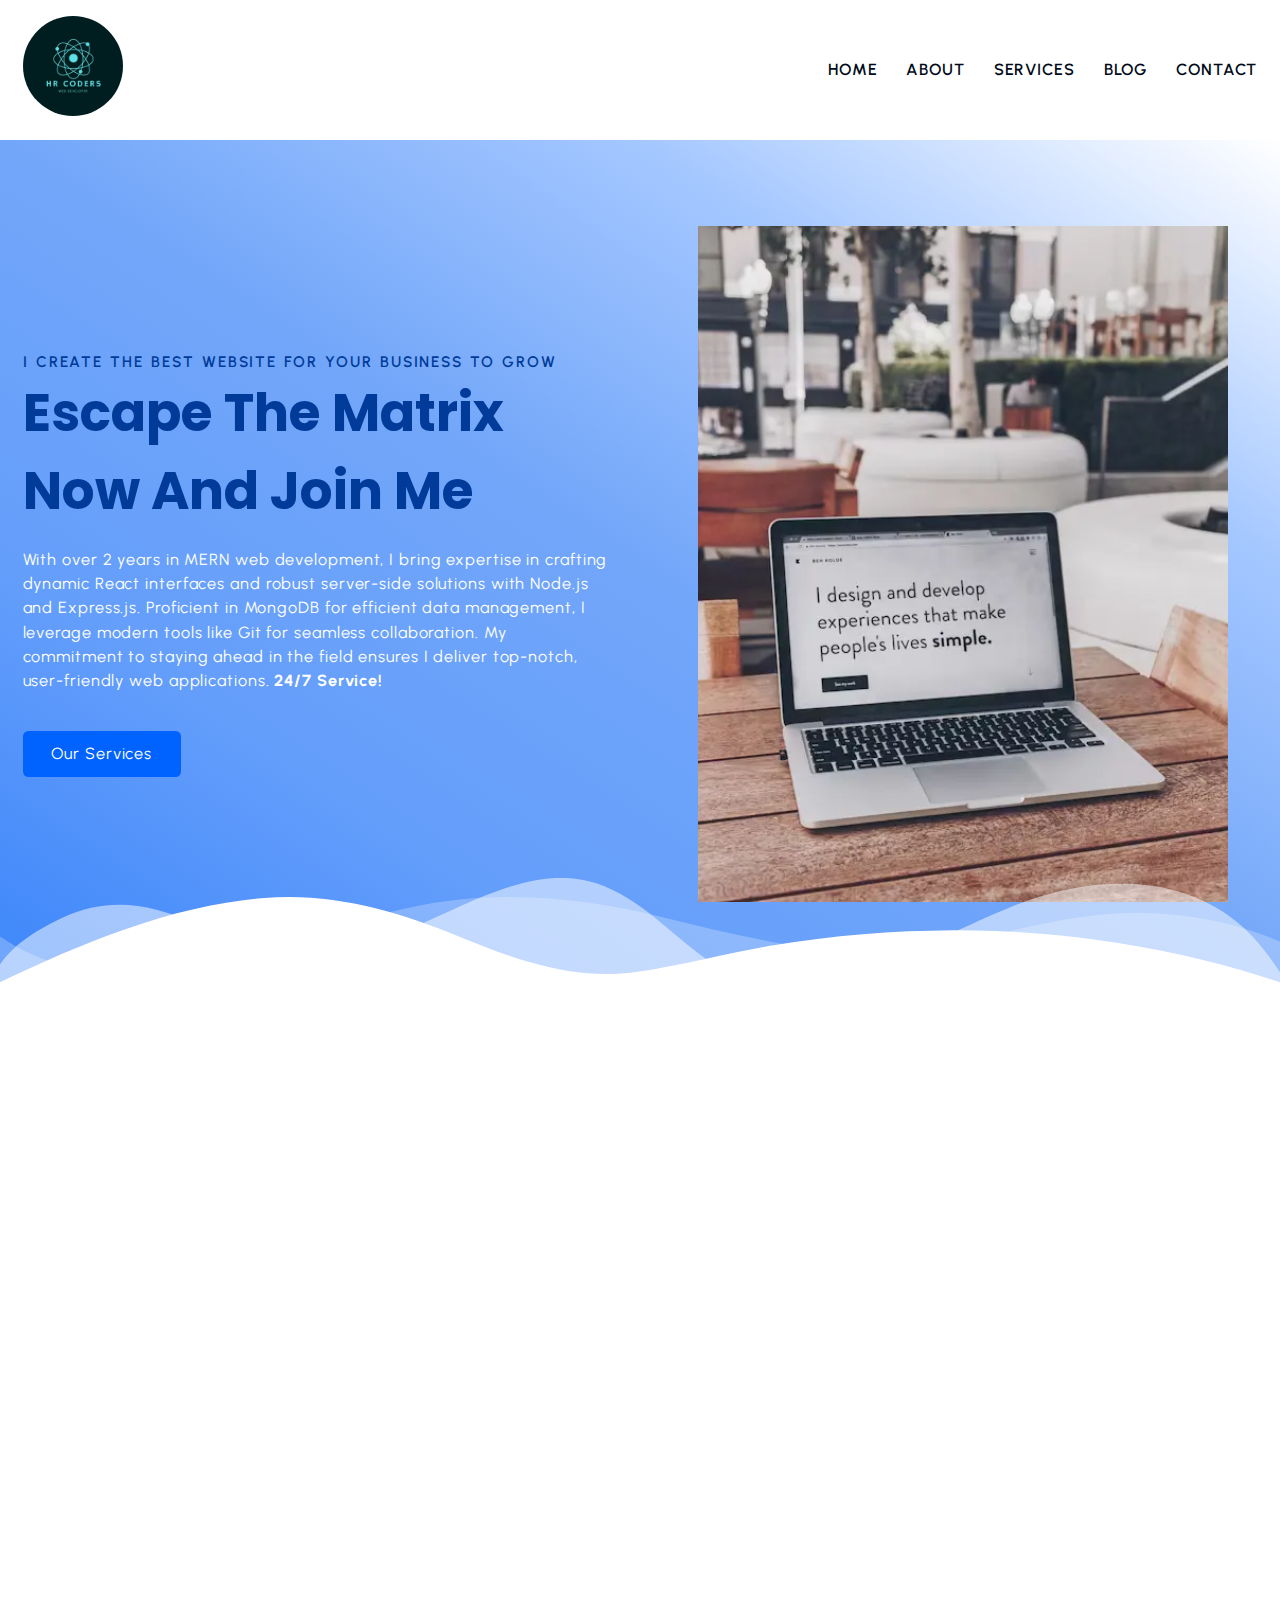
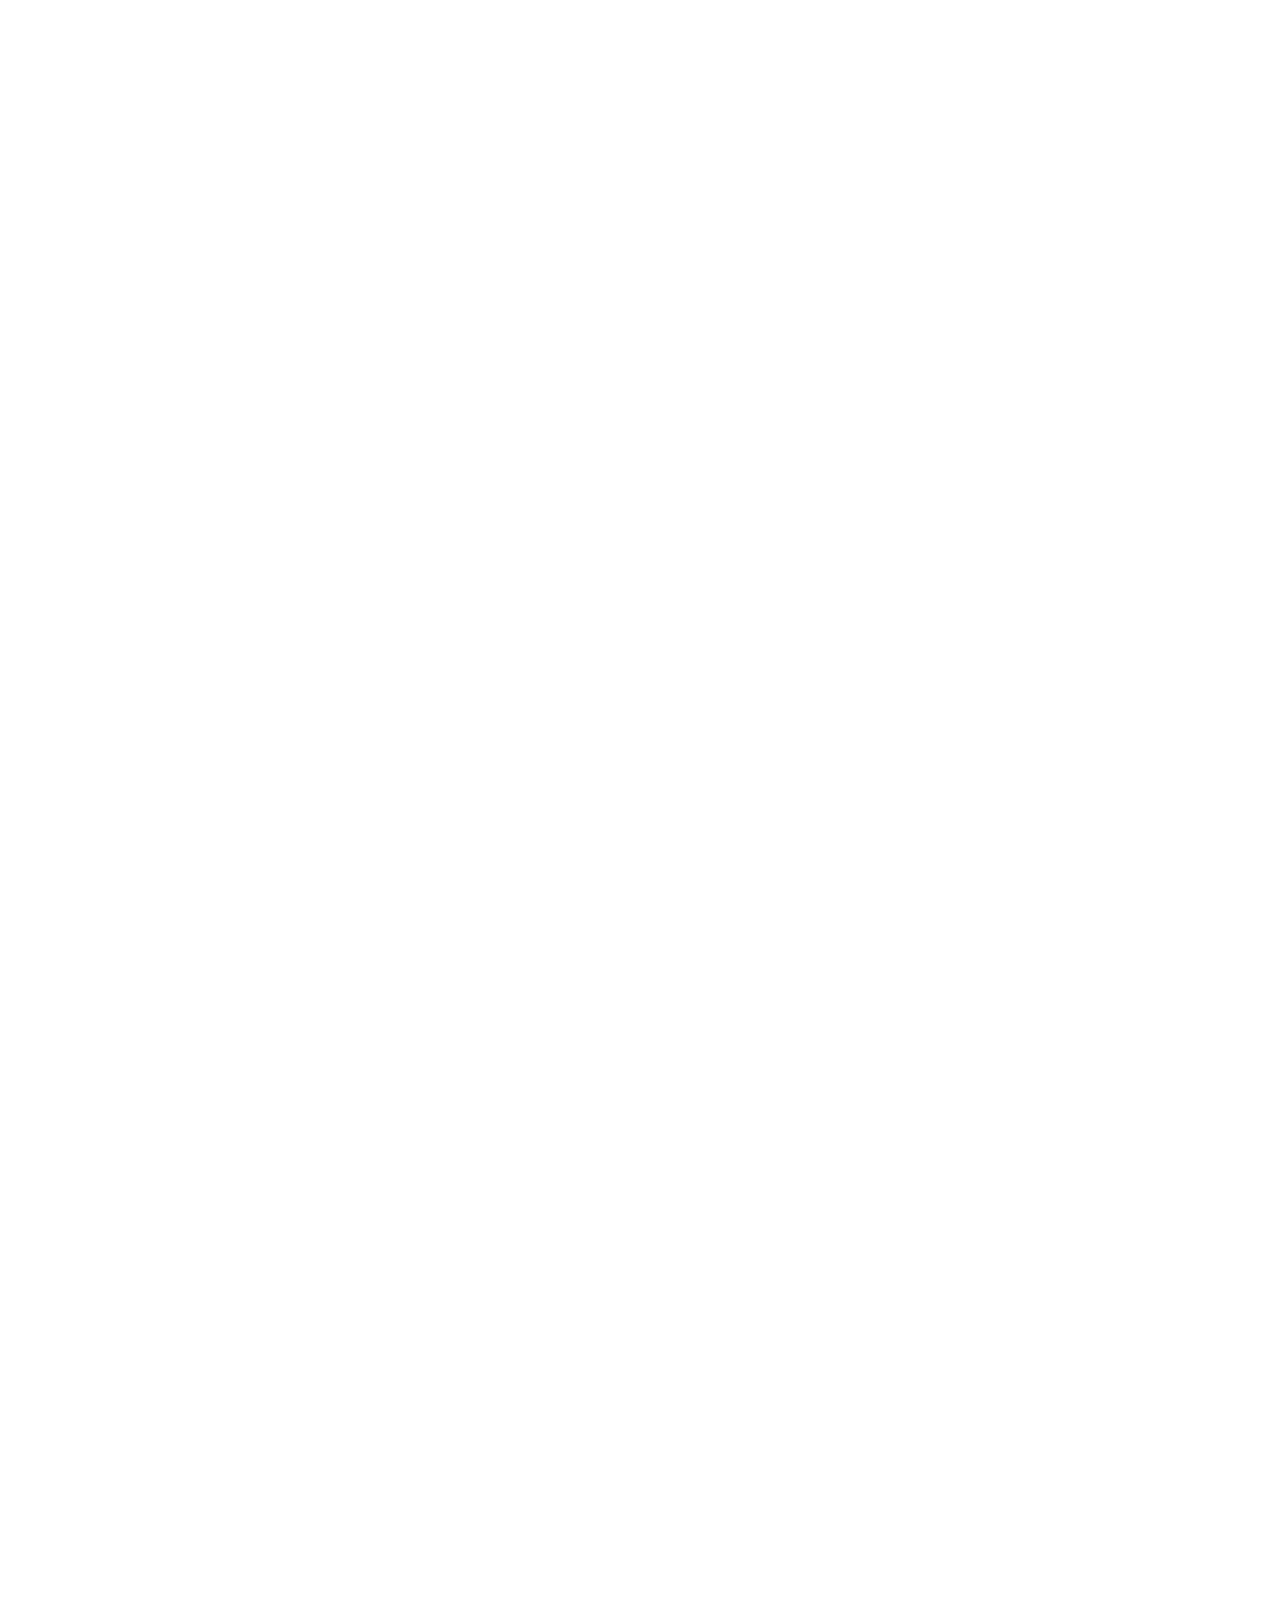
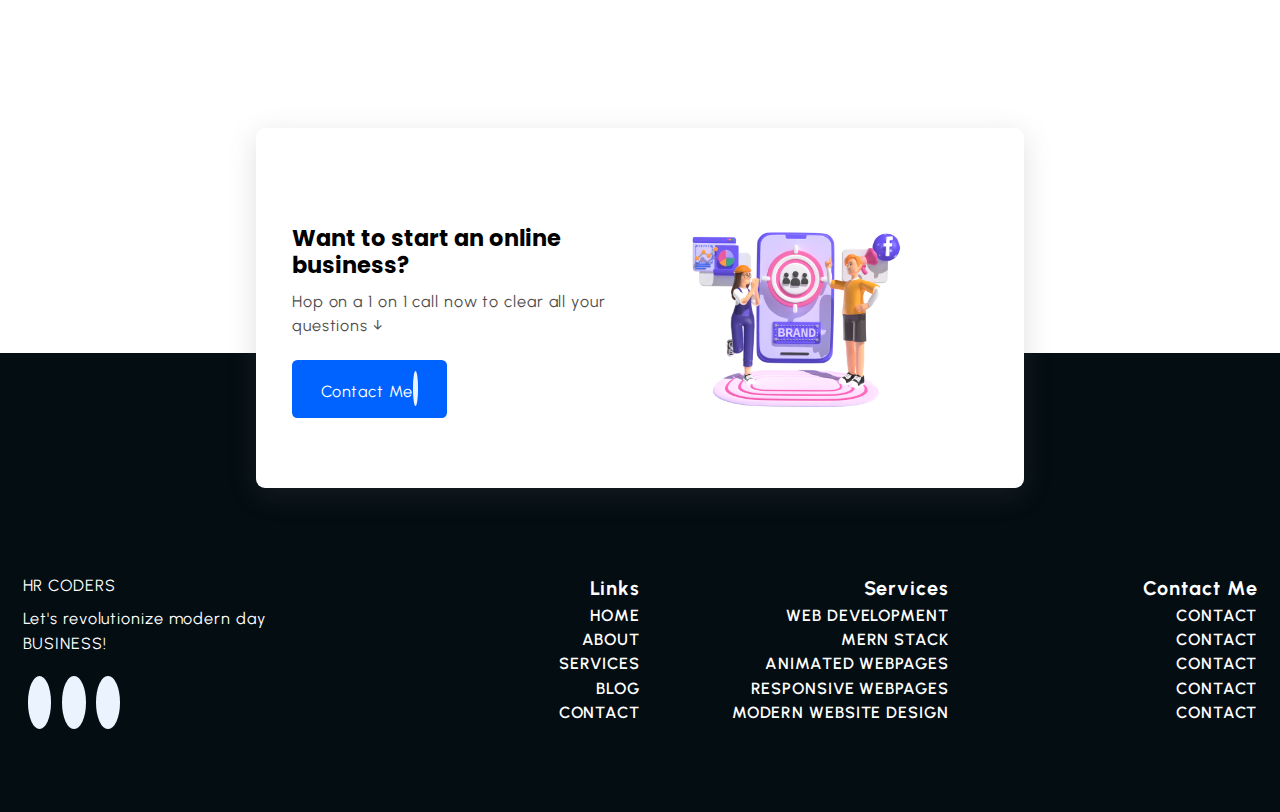
<file: index.html>
<!DOCTYPE html>
<html lang="en">
  
    <meta charset="UTF-8" />
    <meta name="viewport" content="width=device-width, initial-scale=1.0" />
    <meta
      name="description"
      content="  With over 2 years in MERN web development, I bring expertise in
    crafting dynamic React interfaces and robust server-side solutions
    with Node.js and Express.js. Proficient in MongoDB for efficient
    data management, I leverage modern tools like Git for seamless
    collaboration. My commitment to staying ahead in the field ensures
    I deliver top-notch, user-friendly web applications. 24/7 Service!"
    />
    <meta
      name="keywords"
      content="HR CODERS, MERN STACK, Animated modern website, website for yur new business, 24/7 service!"
    />
    <meta name="robots" content="index, follow" />
    <title>HR CODERS</title>
    <link rel="stylesheet" href="https://unpkg.com/aos@next/dist/aos.css" />
    <link
      rel="stylesheet"
      href="https://cdnjs.cloudflare.com/ajax/libs/font-awesome/6.5.1/css/all.min.css"
      integrity="sha512-DTOQO9RWCH3ppGqcWaEA1BIZOC6xxalwEsw9c2QQeAIftl+Vegovlnee1c9QX4TctnWMn13TZye+giMm8e2LwA=="
      crossorigin="anonymous"
      referrerpolicy="no-referrer"
    />
    <link rel="stylesheet" href="style.css" />
  </head>
  <body>
    <!-- NAVBAR SECTION START -->
    <header class="section-navbar">
      <div class="container">
        <div class="navbar-brand">
          <a href="index.html">
            <img src="logo.webp" alt="HR_CODERS" width="100px" height="100px" />
          </a>
        </div>
        <nav class="navbar">
          <ul>
            <li class="nav-item">
              <a class="nav-link" href="index.html">Home</a>
            </li>
            <li class="nav-item">
              <a class="nav-link" href="about.html">About</a>
            </li>
            <li class="nav-item">
              <a class="nav-link" href="service.html">Services</a>
            </li>
            <li class="nav-item">
              <a class="nav-link" href="blog.html">Blog</a>
            </li>
            <li class="nav-item">
              <a class="nav-link" href="#section-contact-homepage">Contact</a>
            </li>
          </ul>
        </nav>
      </div>
    </header>
    <!-- NAVBAR SECTION END -->
    <!-- START HERO SECTION -->
    <main>
      <div class="section-hero">
        <div class="container grid grid-two--cols">
          <div class="section-hero--content">
            <p class="hero-subheading">
              I CREATE THE BEST WEBSITE FOR YOUR BUSINESS TO GROW
            </p>
            <h1 class="hero-heading">Escape The Matrix Now And Join Me</h1>
            <p class="hero-para">
              With over 2 years in MERN web development, I bring expertise in
              crafting dynamic React interfaces and robust server-side solutions
              with Node.js and Express.js. Proficient in MongoDB for efficient
              data management, I leverage modern tools like Git for seamless
              collaboration. My commitment to staying ahead in the field ensures
              I deliver top-notch, user-friendly web applications.<strong>
                24/7 Service!
              </strong>
            </p>
            <div class="hero-btn">
              <a href="service.html" class="btn btn-white">Our Services</a>
            </div>
          </div>
          <div class="section-hero--image" data-aos="fade-up">
            <figure>
              <img width="80%" height="auto" src="coder-image.webp" alt="" />
            </figure>
          </div>
        </div>
      </div>
      <div class="custom-shape-divider-bottom-1710210015">
        <svg
          data-name="Layer 1"
          xmlns="http://www.w3.org/2000/svg"
          viewBox="0 0 1200 120"
          preserveAspectRatio="none"
        >
          <path
            d="M0,0V46.29c47.79,22.2,103.59,32.17,158,28,70.36-5.37,136.33-33.31,206.8-37.5C438.64,32.43,512.34,53.67,583,72.05c69.27,18,138.3,24.88,209.4,13.08,36.15-6,69.85-17.84,104.45-29.34C989.49,25,1113-14.29,1200,52.47V0Z"
            opacity=".25"
            class="shape-fill"
          ></path>
          <path
            d="M0,0V15.81C13,36.92,27.64,56.86,47.69,72.05,99.41,111.27,165,111,224.58,91.58c31.15-10.15,60.09-26.07,89.67-39.8,40.92-19,84.73-46,130.83-49.67,36.26-2.85,70.9,9.42,98.6,31.56,31.77,25.39,62.32,62,103.63,73,40.44,10.79,81.35-6.69,119.13-24.28s75.16-39,116.92-43.05c59.73-5.85,113.28,22.88,168.9,38.84,30.2,8.66,59,6.17,87.09-7.5,22.43-10.89,48-26.93,60.65-49.24V0Z"
            opacity=".5"
            class="shape-fill"
          ></path>
          <path
            d="M0,0V5.63C149.93,59,314.09,71.32,475.83,42.57c43-7.64,84.23-20.12,127.61-26.46,59-8.63,112.48,12.24,165.56,35.4C827.93,77.22,886,95.24,951.2,90c86.53-7,172.46-45.71,248.8-84.81V0Z"
            class="shape-fill"
          ></path>
        </svg>
      </div>
    </main>
    <!-- END HERO SECTION-->
    <!-- START ABOUT SECTION -->
    <section class="section-about">
      <div class="container">
        <h2 class="section-common--heading"  data-aos="fade-right">About HR CODERS</h2>
        <p class="section-common--subheading" data-aos="fade-right">
          We build best websites for our clients who want to grow their business
          or take their business to the next level!
        </p>
      </div>
      <div class="container grid grid-three--cols">
        <div class="about-div" data-aos="fade-up">
          <div class="icon">
            <img src="images/research.png" alt="" />
          </div>
          <h3 class="section-common--title">Search Engine optimization</h3>
          <p>
            I do the best research and seo for your business. According to your special needs or your product/service that you are offering I do SEO of the website and also put keywords which  are best known and top rated in your niche.
          </p>
        </div>
        <div class="about-div" data-aos="fade-up">
          <div class="icon">
            <img src="images/dev.png" alt="" />
          </div>
          <h3 class="section-common--title">Testing and Deployment</h3>
          <p>
            I test every major and minor thing of the project before deployment whether it is related to animation or responsiveness. all things are kept top-notch
          </p>
        </div>
        <div class="about-div" data-aos="fade-up">
          <div class="icon">
            <img src="images/recharge.png" alt="" />
          </div>
          <h3 class="section-common--title">24/7 Service</h3>
          <p>
            I am 24/7 available to you. Together we can create a website better than me creating it by myself. Ask any question any time and i will respond to it ASAP | UNLIMITED REVISIONS.
          </p>
        </div>
      </div>
    </section>
    <!-- END ABOUT SECTION -->
    <!-- START SERVICES SECTION -->
    <section class="section-services">
      <div class="container">
        <h2 class="section-common--heading" data-aos="fade-right">Explore Our Services</h2>
        <p class="section-common--subheading" data-aos="fade-right">
          We build best websites for our clients who want to grow their business
          or take their business to the next level!
        </p>
      </div>

      <div class="container grid grid-four--cols">
        <div class="service-div" data-aos="fade-up">
          <div class="icon">
            <i class="fa-brands fa-html5 fa-beat-fade"></i>
          </div>
          <h3 class="section-common--title">HTML</h3>
          <p>Hyper Text Markup Language | Content of a webpage</p>
        </div>
        <div class="service-div" data-aos="fade-up">
          <div class="icon">
            <i class="fa-brands fa-css3 fa-beat-fade"></i>
          </div>
          <h3 class="section-common--title">CSS</h3>
          <p>Cascading Style Sheets | structure, styling or how a webpage looks</p>
        </div>
        <div class="service-div" data-aos="fade-up">
          <div class="icon">
            <i class="fa-brands fa-js fa-beat-fade"></i>
          </div>
          <h3 class="section-common--title">JavaScript</h3>
          <p>
            Interactive web design like interactions on hovering a button
          </p>
        </div>
        <div class="service-div" data-aos="fade-up">
          <div class="icon">
            <i class="fa-brands fa-react fa-beat"></i>
          </div>
          <h3 class="section-common--title">ReactJS</h3>
          <p>
           A front-end framework for JavaScript.
          </p>
        </div>
        <div class="service-div" data-aos="fade-up">
          <div class="icon">
            <i class="fa-solid fa-database fa-beat"></i>
          </div>
          <h3 class="section-common--title">MongoDB</h3>
          <p>
            A noSQL database used with mongoosejs.
          </p>
        </div>
        <div class="service-div" data-aos="fade-up">
          <div class="icon">
            <i class="fa-brands fa-node fa-beat" style="color: #ffd43b"></i>
          </div>
          <h3 class="section-common--title">NodeJS</h3>
          <p>
           Backend server.
          </p>
        </div>
        <div class="service-div" data-aos="fade-up">
          <div class="icon">
            <i class="fa-solid fa-server fa-beat"></i>
          </div>
          <h3 class="section-common--title">ExpressJS</h3>
          <p>
           Used with NodeJS to create backend server and API and interact with front-end part of the code
          </p>
        </div>
      </div>
    </section>
    <!-- END SERVICES SECTION -->
    <!-- START WHY CHOOSE SECTION -->
    <section class="section-why--choose">
      <div class="container">
        <h2 class="section-common--heading" data-aos="fade-right">Why Choose HR CODERS?</h2>
        <p class="section-common--subheading" data-aos="fade-right">
          We build best websites for our clients who want to grow their business
          or take their business to the next level!
        </p>
      </div>

      <div class="container grid grid-three--cols">
        <div class="why-choose--left">
          <div class="why-choose--div" data-aos="zoom-in-up">
            <p class="common-text--highlight">1</p>
            <h3 class="section-common--title">Expert Developers</h3>
            <p>
              With over 2 years in MERN web development, I bring expertise in
              crafting dynamic React interfaces and robust server-side solutions
              with Node.js and Express.js.
            </p>
          </div>
          <div class="why-choose--div" data-aos="zoom-in-up">
            <p class="common-text--highlight">2</p>
            <h3 class="section-common--title">Team Work</h3>
            <p>
              I leverage modern tools like Git for seamless collaboration. My
              commitment to staying ahead in the field ensures I deliver
              top-notch, user-friendly web applications.
            </p>
          </div>
          <div class="why-choose--div" data-aos="zoom-in-up">
            <p class="common-text--highlight">3</p>
            <h3 class="section-common--title">
              24/7 Customer Support Developers
            </h3>
            <p>
              We are there for you anytime! 24/7 available customer support
              developers.
            </p>
          </div>
        </div>

        <div class="why-choose--center" data-aos="zoom-in">
          <figure>
            <img src="images/mobile.webp" alt="picture" />
          </figure>
        </div>

        <div class="why-choose--right">
          <div class="why-choose--div" data-aos="zoom-in-up">
            <p class="common-text--highlight">4</p>
            <h3 class="section-common--title">Data Management</h3>
            <p>Proficient in MongoDB for efficient data management.</p>
          </div>
          <div class="why-choose--div" data-aos="zoom-in-up">
            <p class="common-text--highlight">5</p>
            <h3 class="section-common--title">
              A.I Integration And Responsive Design
            </h3>
            <p>
              I have also distinguished myself in optimizing websites for
              efficiency through the integration of artificial intelligence
              (A.I.). By leveraging A.I. algorithms, I enhance the time and
              memory efficiency of web applications, ensuring optimal
              performance and responsiveness.
            </p>
          </div>
          <div class="why-choose--div" data-aos="zoom-in-up">
            <p class="common-text--highlight">6</p>
            <h3 class="section-common--title">Animated Webpages</h3>
            <p>
              We create modern animated webpages! Ensuring top-notch User
              Experience.
            </p>
          </div>
        </div>
      </div>
    </section>
    <!-- END WHY CHOOSE SECTION -->
    <!-- START CONTACT SECTION-->
    <div class="section-contact-homepage" id="section-contact-homepage">
      <div class="grid grid-two--cols">
        <div class="contact-content">
          <h2 class="contact-title">Want to start an online business?</h2>
          <p>Hop on a 1 on 1 call now to clear all your questions ↓</p>
          
            <a class="btn" href="contact.html">
              Contact me <i class="fa-solid fa-arrow-circle-right"></i>
            </a>
        </div>
        <div class="contact-image">
          <img src="images/brand.png" alt="a guy doing coding" />
        </div>
      </div>
    </div>
    <!-- END CONTACT SECTION -->
    <!--START FOOTER-->
    <footer>
      <div class="container grid grid-four--cols">
        <div class="footer-1--div">
          <div class="logo-brand">
            <a href="index.html">HR CODERS</a>
          </div>
          <p>Let's revolutionize modern day BUSINESS!</p>
          <div class="social-footer--icons">
            <a
              href="https://www.linkedin.com/in/hassaan-rumi/"
              target="_blank"
              class="icon"
            >
            <i class="fa-brands fa-linkedin"></i>
            </a>
            <a
              href="https://www.instagram.com/hassaan_rumi/"
              target="_blank"
              class="icon"
            >
              <i class="fa-brands fa-instagram"></i>
            </a>
            <a href="https://github.com/gitwithrumi" target="_blank" class="icon">
              <i class="fa-brands fa-github"></i>
            </a>
          </div>
        </div>
        <div class="footer-2--div">
          <p class="footer-subheading">Links</p>
          <ul>
            <li><a href="index.html">Home</a></li>
            <li><a href="about.html">About</a></li>
            <li><a href="service.html">Services</a></li>
            <li><a href="blog.html">Blog</a></li>
            <li><a href="contact.html">Contact</a></li>
          </ul>
        </div>
        <div class="footer-3--div">
          <p class="footer-subheading">Services</p>
          <ul>
            <li><a href="index.html">Web Development</a></li>
            <li><a href="index.html">MERN STACK</a></li>
            <li><a href="index.html">ANIMATED Webpages</a></li>
            <li><a href="index.html">Responsive Webpages</a></li>
            <li><a href="index.html">MODERN WEBSITE DESIGN</a></li>
          </ul>
        </div>
        <div class="footer-4--div">
          <p class="footer-subheading">Contact Me</p>
          <ul>
            <li><a href="index.html">Contact</a></li>
            <li><a href="index.html">Contact</a></li>
            <li><a href="index.html">Contact</a></li>
            <li><a href="index.html">Contact</a></li>
            <li><a href="index.html">Contact</a></li>
          </ul>
        </div>
      </div>
    </footer>
    <!--END FOOTER-->
  <script src="https://unpkg.com/aos@next/dist/aos.js"></script>
  <script>
    AOS.init();
  </script>
  </body>
</html>
</file>
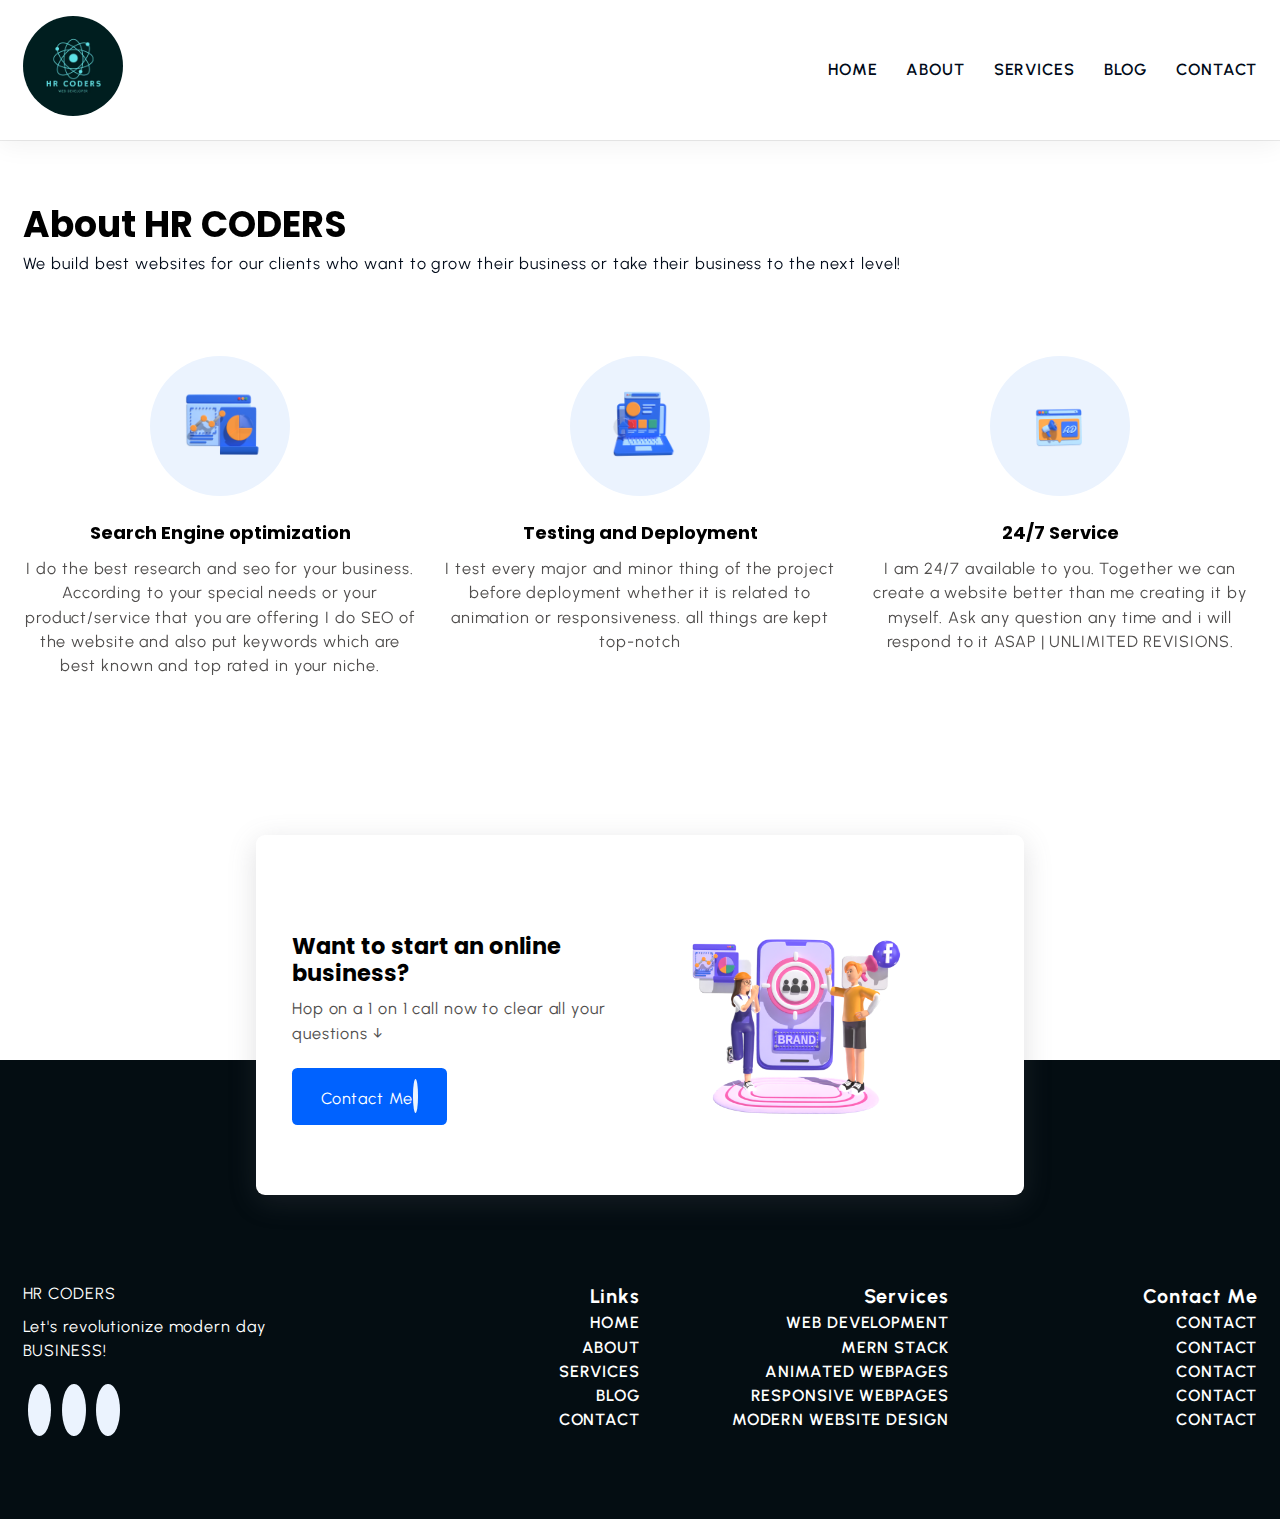
<file: about.html>
<!DOCTYPE html>
<html lang="en">
  <head>
    <meta charset="UTF-8" />
    <meta name="viewport" content="width=device-width, initial-scale=1.0" />
    <title>HR CODERS — ABOUT</title>
    <link rel="stylesheet" href="https://unpkg.com/aos@next/dist/aos.css" />
    <link
      rel="stylesheet"
      href="https://cdnjs.cloudflare.com/ajax/libs/font-awesome/6.5.1/css/all.min.css"
      integrity="sha512-DTOQO9RWCH3ppGqcWaEA1BIZOC6xxalwEsw9c2QQeAIftl+Vegovlnee1c9QX4TctnWMn13TZye+giMm8e2LwA=="
      crossorigin="anonymous"
      referrerpolicy="no-referrer"
    />
    <link rel="stylesheet" href="style.css" />
  </head>
  <body>
    <!-- NAVBAR SECTION START -->
    <header class="section-navbar">
      <div class="container">
        <div class="navbar-brand">
          <a href="index.html">
            <img src="logo.webp" alt="HR_CODERS" width="100px" height="100px" />
          </a>
        </div>
        <nav class="navbar">
          <ul>
            <li class="nav-item">
              <a class="nav-link" href="index.html">Home</a>
            </li>
            <li class="nav-item">
              <a class="nav-link" href="about.html">About</a>
            </li>
            <li class="nav-item">
              <a class="nav-link" href="service.html">Services</a>
            </li>
            <li class="nav-item">
              <a class="nav-link" href="blog.html">Blog</a>
            </li>
            <li class="nav-item">
              <a class="nav-link" href="contact.html">Contact</a>
            </li>
          </ul>
        </nav>
      </div>
    </header>
    <!-- NAVBAR SECTION END -->
    <!-- START ABOUT SECTION -->
    <section class="section-about">
      <div class="container">
        <h2 class="section-common--heading" data-aos="fade-right">
          About HR CODERS
        </h2>
        <p class="section-common--subheading" data-aos="fade-right">
          We build best websites for our clients who want to grow their business
          or take their business to the next level!
        </p>
      </div>
      <div class="container grid grid-three--cols">
        <div class="about-div" data-aos="fade-up">
          <div class="icon">
            <img src="images/research.png" alt="" />
          </div>
          <h3 class="section-common--title">Search Engine optimization</h3>
          <p>
            I do the best research and seo for your business. According to your
            special needs or your product/service that you are offering I do SEO
            of the website and also put keywords which are best known and top
            rated in your niche.
          </p>
        </div>
        <div class="about-div" data-aos="fade-up">
          <div class="icon">
            <img src="images/dev.png" alt="" />
          </div>
          <h3 class="section-common--title">Testing and Deployment</h3>
          <p>
            I test every major and minor thing of the project before deployment
            whether it is related to animation or responsiveness. all things are
            kept top-notch
          </p>
        </div>
        <div class="about-div" data-aos="fade-up">
          <div class="icon">
            <img src="images/recharge.png" alt="" />
          </div>
          <h3 class="section-common--title">24/7 Service</h3>
          <p>
            I am 24/7 available to you. Together we can create a website better
            than me creating it by myself. Ask any question any time and i will
            respond to it ASAP | UNLIMITED REVISIONS.
          </p>
        </div>
      </div>
    </section>
    <!-- END ABOUT SECTION -->
    <!-- START CONTACT SECTION-->
    <div class="section-contact-homepage" id="section-contact-homepage">
      <div class="grid grid-two--cols">
        <div class="contact-content">
          <h2 class="contact-title">Want to start an online business?</h2>
          <p>Hop on a 1 on 1 call now to clear all your questions ↓</p>

          <a class="btn" href="contact.html">
            Contact me <i class="fa-solid fa-arrow-circle-right"></i>
          </a>
        </div>
        <div class="contact-image">
          <img src="images/brand.png" alt="a guy doing coding" />
        </div>
      </div>
    </div>
    <!-- END CONTACT SECTION -->
    <!--START FOOTER-->
    <footer>
      <div class="container grid grid-four--cols">
        <div class="footer-1--div">
          <div class="logo-brand">
            <a href="index.html">HR CODERS</a>
          </div>
          <p>Let's revolutionize modern day BUSINESS!</p>
          <div class="social-footer--icons">
            <a
              href="https://www.linkedin.com/in/hassaan-rumi/"
              target="_blank"
              class="icon"
            >
              <i class="fa-brands fa-linkedin"></i>
            </a>
            <a
              href="https://www.instagram.com/hassaan_rumi/"
              target="_blank"
              class="icon"
            >
              <i class="fa-brands fa-instagram"></i>
            </a>
            <a
              href="https://github.com/gitwithrumi"
              target="_blank"
              class="icon"
            >
              <i class="fa-brands fa-github"></i>
            </a>
          </div>
        </div>
        <div class="footer-2--div">
          <p class="footer-subheading">Links</p>
          <ul>
            <li><a href="index.html">Home</a></li>
            <li><a href="about.html">About</a></li>
            <li><a href="service.html">Services</a></li>
            <li><a href="blog.html">Blog</a></li>
            <li><a href="contact.html">Contact</a></li>
          </ul>
        </div>
        <div class="footer-3--div">
          <p class="footer-subheading">Services</p>
          <ul>
            <li><a href="index.html">Web Development</a></li>
            <li><a href="index.html">MERN STACK</a></li>
            <li><a href="index.html">ANIMATED Webpages</a></li>
            <li><a href="index.html">Responsive Webpages</a></li>
            <li><a href="index.html">MODERN WEBSITE DESIGN</a></li>
          </ul>
        </div>
        <div class="footer-4--div">
          <p class="footer-subheading">Contact Me</p>
          <ul>
            <li><a href="index.html">Contact</a></li>
            <li><a href="index.html">Contact</a></li>
            <li><a href="index.html">Contact</a></li>
            <li><a href="index.html">Contact</a></li>
            <li><a href="index.html">Contact</a></li>
          </ul>
        </div>
      </div>
    </footer>
    <!--END FOOTER-->
    <script src="https://unpkg.com/aos@next/dist/aos.js"></script>
    <script>
      AOS.init();
    </script>
  </body>
</html>
</file>
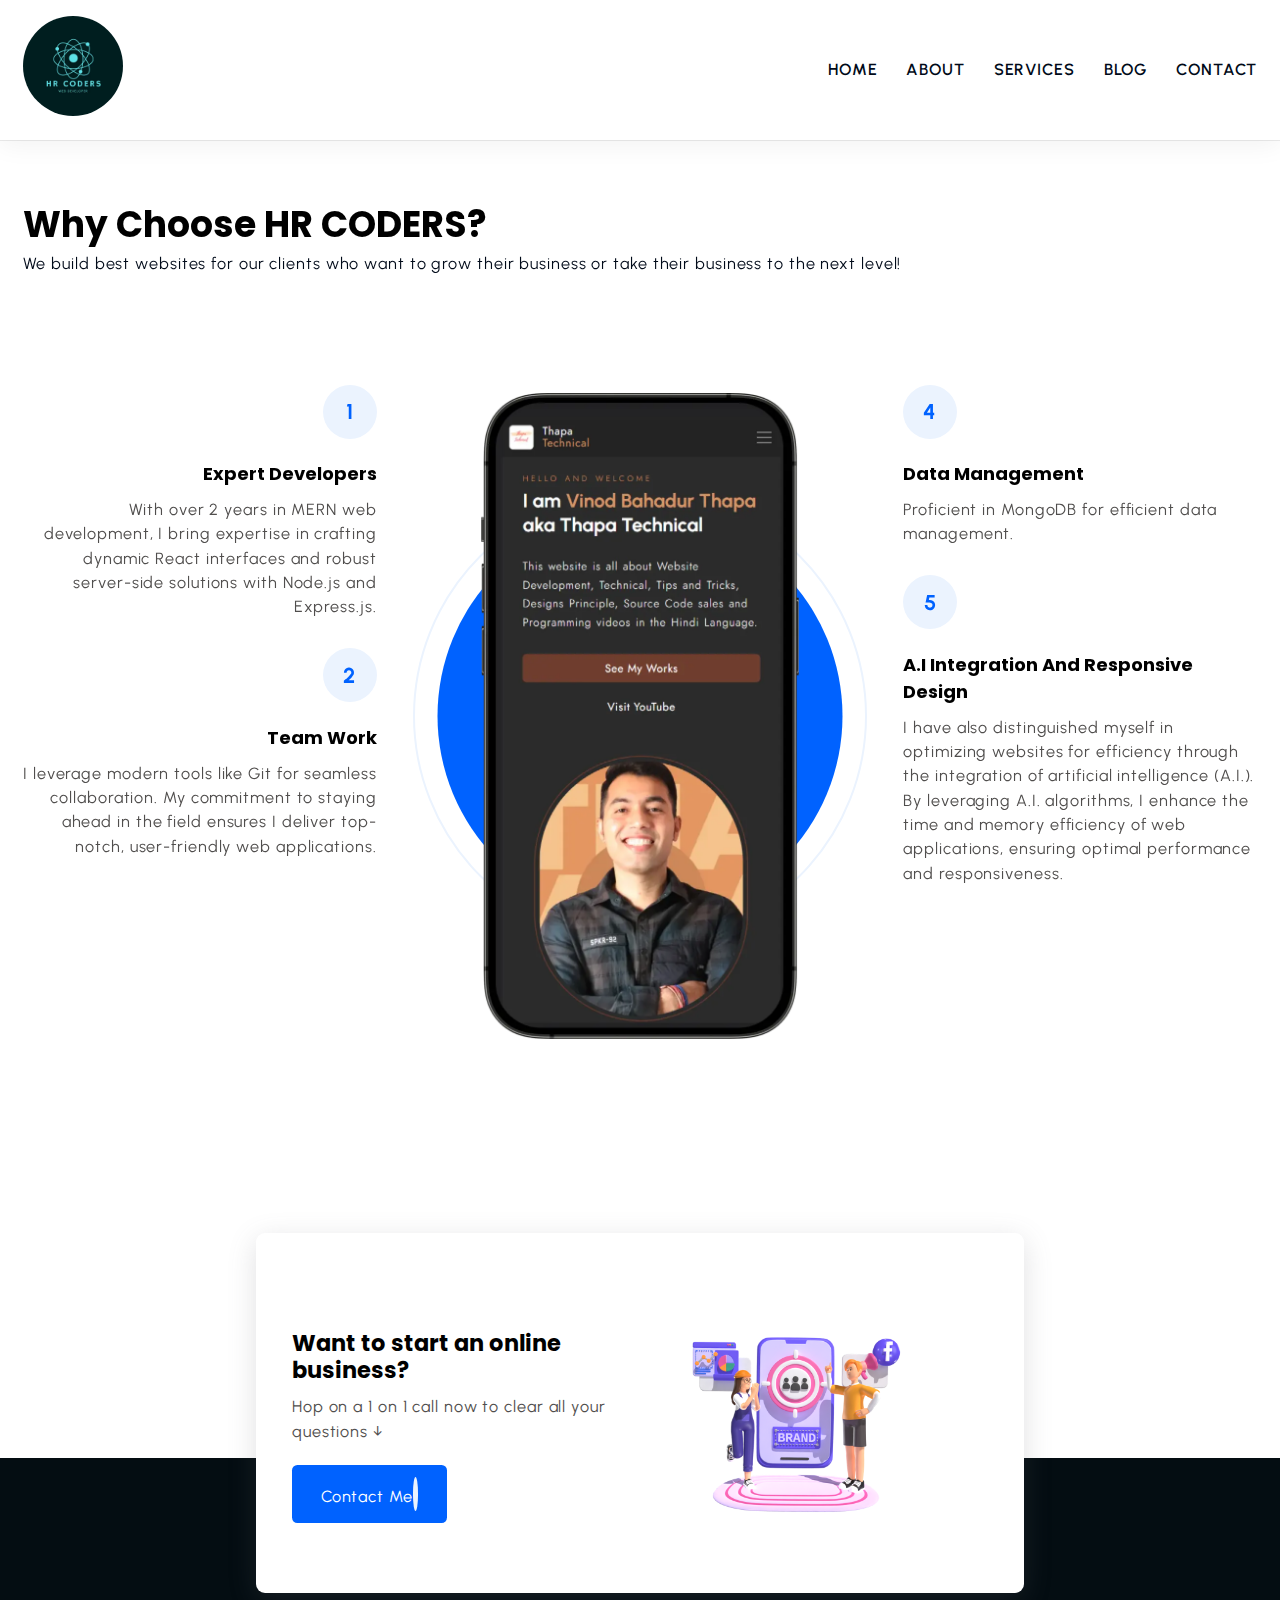
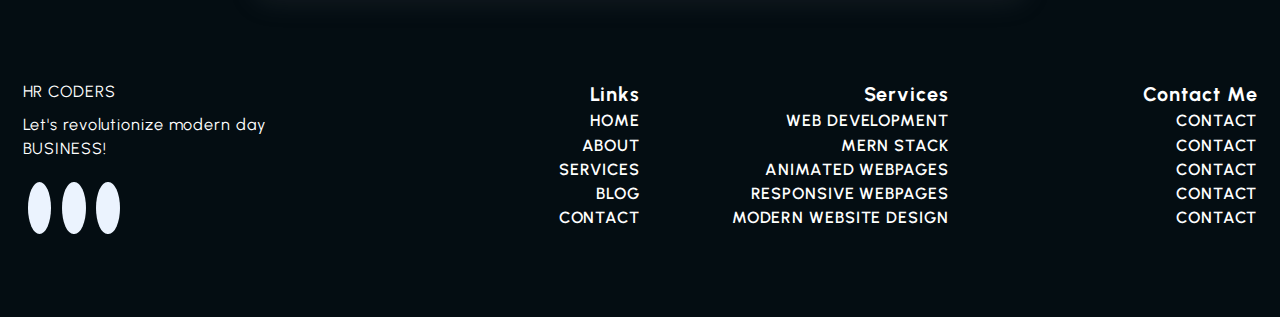
<file: blog.html>
<!DOCTYPE html>
<html lang="en">
  <head>
    <meta charset="UTF-8" />
    <meta name="viewport" content="width=device-width, initial-scale=1.0" />
    <title>HR CODERS — BLOG</title>
    <link rel="stylesheet" href="https://unpkg.com/aos@next/dist/aos.css" />
    <link
      rel="stylesheet"
      href="https://cdnjs.cloudflare.com/ajax/libs/font-awesome/6.5.1/css/all.min.css"
      integrity="sha512-DTOQO9RWCH3ppGqcWaEA1BIZOC6xxalwEsw9c2QQeAIftl+Vegovlnee1c9QX4TctnWMn13TZye+giMm8e2LwA=="
      crossorigin="anonymous"
      referrerpolicy="no-referrer"
    />
    <link rel="stylesheet" href="style.css" />
  </head>
  <body>
    <!-- NAVBAR SECTION START -->
    <header class="section-navbar">
      <div class="container">
        <div class="navbar-brand">
          <a href="index.html">
            <img src="logo.webp" alt="HR_CODERS" width="100px" height="100px" />
          </a>
        </div>
        <nav class="navbar">
          <ul>
            <li class="nav-item">
              <a class="nav-link" href="index.html">Home</a>
            </li>
            <li class="nav-item">
              <a class="nav-link" href="about.html">About</a>
            </li>
            <li class="nav-item">
              <a class="nav-link" href="service.html">Services</a>
            </li>
            <li class="nav-item">
              <a class="nav-link" href="blog.html">Blog</a>
            </li>
            <li class="nav-item">
              <a class="nav-link" href="contact.html">Contact</a>
            </li>
          </ul>
        </nav>
      </div>
    </header>
    <!-- NAVBAR SECTION END -->
    <!-- START WHY CHOOSE SECTION -->
    <section class="section-why--choose">
      <div class="container">
        <h2 class="section-common--heading" data-aos="fade-right">
          Why Choose HR CODERS?
        </h2>
        <p class="section-common--subheading" data-aos="fade-right">
          We build best websites for our clients who want to grow their business
          or take their business to the next level!
        </p>
      </div>

      <div class="container grid grid-three--cols">
        <div class="why-choose--left">
          <div class="why-choose--div" data-aos="zoom-in-up">
            <p class="common-text--highlight">1</p>
            <h3 class="section-common--title">Expert Developers</h3>
            <p>
              With over 2 years in MERN web development, I bring expertise in
              crafting dynamic React interfaces and robust server-side solutions
              with Node.js and Express.js.
            </p>
          </div>
          <div class="why-choose--div" data-aos="zoom-in-up">
            <p class="common-text--highlight">2</p>
            <h3 class="section-common--title">Team Work</h3>
            <p>
              I leverage modern tools like Git for seamless collaboration. My
              commitment to staying ahead in the field ensures I deliver
              top-notch, user-friendly web applications.
            </p>
          </div>
          <div class="why-choose--div" data-aos="zoom-in-up">
            <p class="common-text--highlight">3</p>
            <h3 class="section-common--title">
              24/7 Customer Support Developers
            </h3>
            <p>
              We are there for you anytime! 24/7 available customer support
              developers.
            </p>
          </div>
        </div>

        <div class="why-choose--center" data-aos="zoom-in">
          <figure>
            <img src="images/mobile.webp" alt="picture" />
          </figure>
        </div>

        <div class="why-choose--right">
          <div class="why-choose--div" data-aos="zoom-in-up">
            <p class="common-text--highlight">4</p>
            <h3 class="section-common--title">Data Management</h3>
            <p>Proficient in MongoDB for efficient data management.</p>
          </div>
          <div class="why-choose--div" data-aos="zoom-in-up">
            <p class="common-text--highlight">5</p>
            <h3 class="section-common--title">
              A.I Integration And Responsive Design
            </h3>
            <p>
              I have also distinguished myself in optimizing websites for
              efficiency through the integration of artificial intelligence
              (A.I.). By leveraging A.I. algorithms, I enhance the time and
              memory efficiency of web applications, ensuring optimal
              performance and responsiveness.
            </p>
          </div>
          <div class="why-choose--div" data-aos="zoom-in-up">
            <p class="common-text--highlight">6</p>
            <h3 class="section-common--title">Animated Webpages</h3>
            <p>
              We create modern animated webpages! Ensuring top-notch User
              Experience.
            </p>
          </div>
        </div>
      </div>
    </section>
    <!-- END WHY CHOOSE SECTION -->
    <!-- START CONTACT SECTION-->
    <div class="section-contact-homepage" id="section-contact-homepage">
      <div class="grid grid-two--cols">
        <div class="contact-content">
          <h2 class="contact-title">Want to start an online business?</h2>
          <p>Hop on a 1 on 1 call now to clear all your questions ↓</p>
          <a class="btn" href="contact.html">
            Contact me <i class="fa-solid fa-arrow-circle-right"></i>
          </a>
        </div>
        <div class="contact-image">
          <img src="images/brand.png" alt="a guy doing coding" />
        </div>
      </div>
    </div>
    <!-- END CONTACT SECTION -->
    <!--START FOOTER-->
    <footer>
      <div class="container grid grid-four--cols">
        <div class="footer-1--div">
          <div class="logo-brand">
            <a href="index.html">HR CODERS</a>
          </div>
          <p>Let's revolutionize modern day BUSINESS!</p>
          <div class="social-footer--icons">
            <a
              href="https://www.linkedin.com/in/hassaan-rumi/"
              target="_blank"
              class="icon"
            >
              <i class="fa-brands fa-linkedin"></i>
            </a>
            <a
              href="https://www.instagram.com/hassaan_rumi/"
              target="_blank"
              class="icon"
            >
              <i class="fa-brands fa-instagram"></i>
            </a>
            <a
              href="https://github.com/gitwithrumi"
              target="_blank"
              class="icon"
            >
              <i class="fa-brands fa-github"></i>
            </a>
          </div>
        </div>
        <div class="footer-2--div">
          <p class="footer-subheading">Links</p>
          <ul>
            <li><a href="index.html">Home</a></li>
            <li><a href="about.html">About</a></li>
            <li><a href="service.html">Services</a></li>
            <li><a href="blog.html">Blog</a></li>
            <li><a href="contact.html">Contact</a></li>
          </ul>
        </div>
        <div class="footer-3--div">
          <p class="footer-subheading">Services</p>
          <ul>
            <li><a href="index.html">Web Development</a></li>
            <li><a href="index.html">MERN STACK</a></li>
            <li><a href="index.html">ANIMATED Webpages</a></li>
            <li><a href="index.html">Responsive Webpages</a></li>
            <li><a href="index.html">MODERN WEBSITE DESIGN</a></li>
          </ul>
        </div>
        <div class="footer-4--div">
          <p class="footer-subheading">Contact Me</p>
          <ul>
            <li><a href="index.html">Contact</a></li>
            <li><a href="index.html">Contact</a></li>
            <li><a href="index.html">Contact</a></li>
            <li><a href="index.html">Contact</a></li>
            <li><a href="index.html">Contact</a></li>
          </ul>
        </div>
      </div>
    </footer>
    <!--END FOOTER-->
    <script src="https://unpkg.com/aos@next/dist/aos.js"></script>
    <script>
      AOS.init();
    </script>
  </body>
</html>
</file>
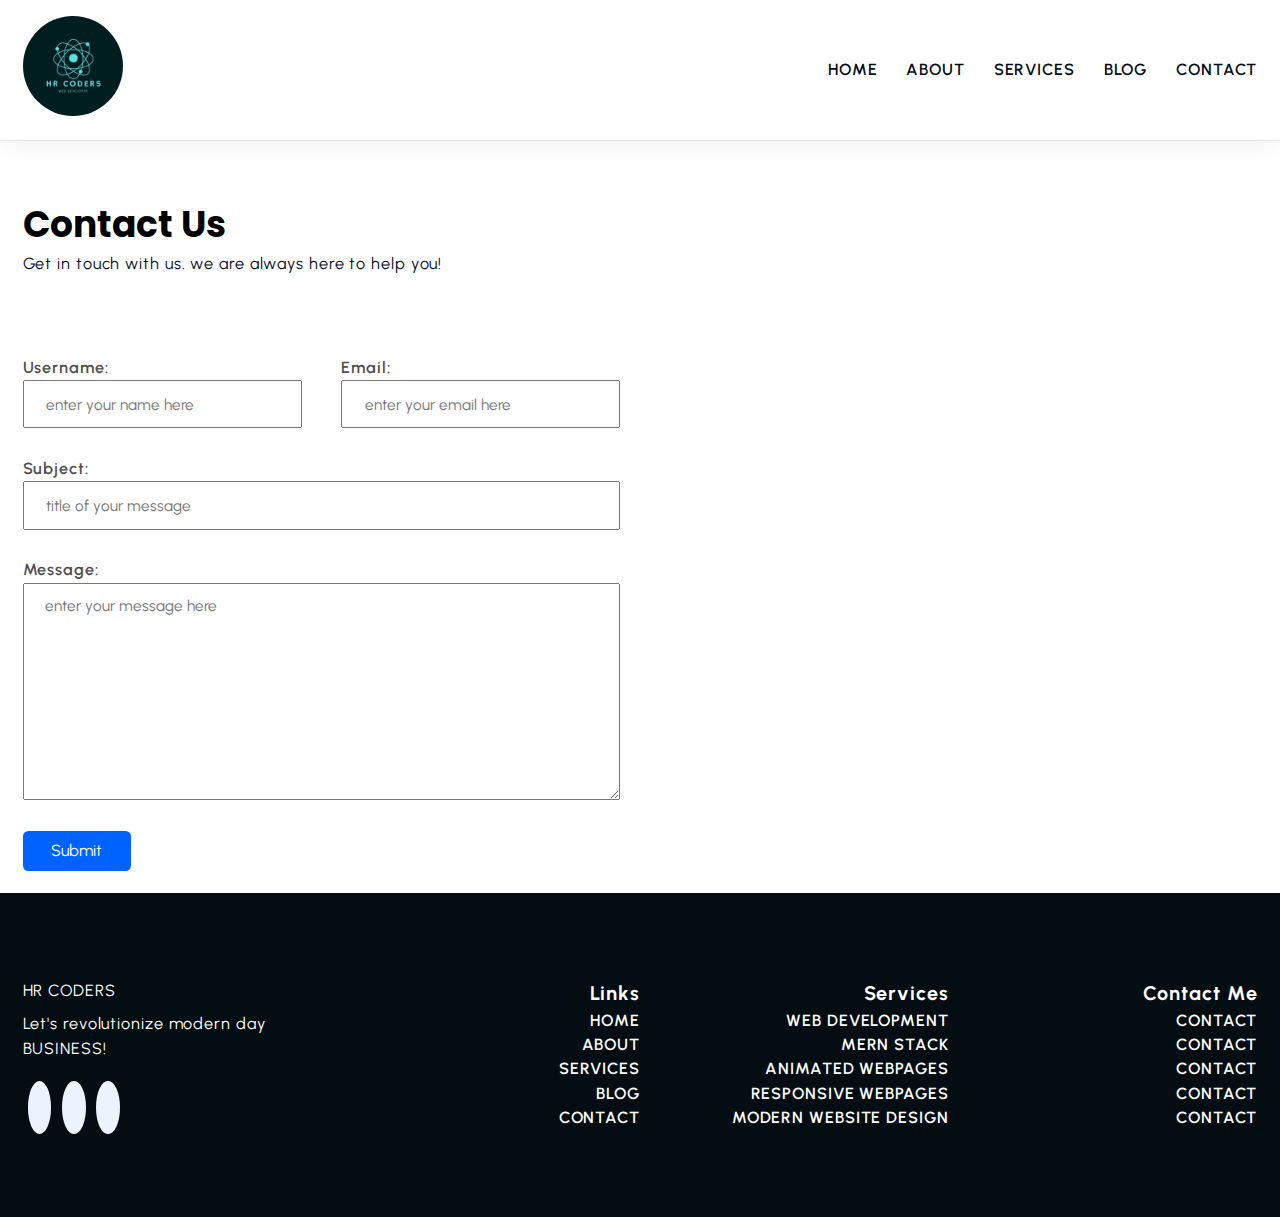
<file: contact.html>
<!DOCTYPE html>
<html lang="en">
  <head>
    <meta charset="UTF-8" />
    <meta name="viewport" content="width=device-width, initial-scale=1.0" />
    <title>HR CODERS — CONTACT</title>
    <link rel="stylesheet" href="https://unpkg.com/aos@next/dist/aos.css" />
    <link
      rel="stylesheet"
      href="https://cdnjs.cloudflare.com/ajax/libs/font-awesome/6.5.1/css/all.min.css"
      integrity="sha512-DTOQO9RWCH3ppGqcWaEA1BIZOC6xxalwEsw9c2QQeAIftl+Vegovlnee1c9QX4TctnWMn13TZye+giMm8e2LwA=="
      crossorigin="anonymous"
      referrerpolicy="no-referrer"
    />
    <link rel="stylesheet" href="style.css" />
  </head>
  <body>
    <!-- NAVBAR SECTION START -->
    <header class="section-navbar">
      <div class="container">
        <div class="navbar-brand">
          <a href="index.html">
            <img src="logo.webp" alt="HR_CODERS" width="100px" height="100px" />
          </a>
        </div>
        <nav class="navbar">
          <ul>
            <li class="nav-item">
              <a class="nav-link" href="index.html">Home</a>
            </li>
            <li class="nav-item">
              <a class="nav-link" href="about.html">About</a>
            </li>
            <li class="nav-item">
              <a class="nav-link" href="service.html">Services</a>
            </li>
            <li class="nav-item">
              <a class="nav-link" href="blog.html">Blog</a>
            </li>
            <li class="nav-item">
              <a class="nav-link" href="contact.html">Contact</a>
            </li>
          </ul>
        </nav>
      </div>
    </header>
    <!-- NAVBAR SECTION END -->
    <!-- START CONTACT SECTION -->
    <section class="section-contact">
      <div class="container">
        <h2 class="section-common--heading">Contact Us</h2>
        <p class="section-common--subheading">
          Get in touch with us. we are always here to help you!
        </p>
      </div>

      <div class="container grid grid-two--cols">
        <div class="contact-content">
          <form action="https://formspree.io/f/xeqylkpv" method="POST">
            <div class="grid grid-two--cols mb-3">
              <div>
                <label for="username">Username:</label>
                <input
                  type="text"
                  name="username"
                  id="username"
                  required
                  autocomplete="off"
                  placeholder="enter your name here"
                />
              </div>
              <div>
                <label for="email">Email:</label>
                <input
                  type="text"
                  name="email"
                  id="email"
                  autocomplete="off"
                  required
                  placeholder="enter your email here"
                />
              </div>
            </div>
            <div class="mb-3">
              <label for="subject">Subject:</label>
              <input
                type="text"
                name="subject"
                id="subject"
                placeholder="title of your message"
              />
            </div>
            <div class="mb-3">
              <label for="message">Message:</label>
              <textarea
                name="message"
                id="message"
                cols="30"
                rows="10"
                placeholder="enter your message here"
              ></textarea>
            </div>
            <div>
              <button type="submit" class="btn btn-submit">Submit</button>
            </div>
          </form>
        </div>
        <div class="contact-map">
          <iframe
            src="https://www.google.com/maps/embed?pb=!1m18!1m12!1m3!1d924237.7100076304!2d66.49594080844876!3d25.19298361719768!2m3!1f0!2f0!3f0!3m2!1i1024!2i768!4f13.1!3m3!1m2!1s0x3eb33e06651d4bbf%3A0x9cf92f44555a0c23!2sKarachi%2C%20Karachi%20City%2C%20Sindh%2C%20Pakistan!5e0!3m2!1sen!2s!4v1710517772884!5m2!1sen!2s"
            width="100%"
            height="500px"
            style="border: 0"
            allowfullscreen=""
            loading="lazy"
            referrerpolicy="no-referrer-when-downgrade"
          ></iframe>
        </div>
      </div>
    </section>
    <!-- END CONTACT SECTION -->
    <!--START FOOTER-->
    <footer style="padding-top: 0">
      <div class="container grid grid-four--cols">
        <div class="footer-1--div">
          <div class="logo-brand">
            <a href="index.html">HR CODERS</a>
          </div>
          <p>Let's revolutionize modern day BUSINESS!</p>
          <div class="social-footer--icons">
            <a
              href="https://www.linkedin.com/in/hassaan-rumi/"
              target="_blank"
              class="icon"
            >
              <i class="fa-brands fa-linkedin"></i>
            </a>
            <a
              href="https://www.instagram.com/hassaan_rumi/"
              target="_blank"
              class="icon"
            >
              <i class="fa-brands fa-instagram"></i>
            </a>
            <a
              href="https://github.com/gitwithrumi"
              target="_blank"
              class="icon"
            >
              <i class="fa-brands fa-github"></i>
            </a>
          </div>
        </div>
        <div class="footer-2--div">
          <p class="footer-subheading">Links</p>
          <ul>
            <li><a href="index.html">Home</a></li>
            <li><a href="about.html">About</a></li>
            <li><a href="service.html">Services</a></li>
            <li><a href="blog.html">Blog</a></li>
            <li><a href="contact.html">Contact</a></li>
          </ul>
        </div>
        <div class="footer-3--div">
          <p class="footer-subheading">Services</p>
          <ul>
            <li><a href="index.html">Web Development</a></li>
            <li><a href="index.html">MERN STACK</a></li>
            <li><a href="index.html">ANIMATED Webpages</a></li>
            <li><a href="index.html">Responsive Webpages</a></li>
            <li><a href="index.html">MODERN WEBSITE DESIGN</a></li>
          </ul>
        </div>
        <div class="footer-4--div">
          <p class="footer-subheading">Contact Me</p>
          <ul>
            <li><a href="index.html">Contact</a></li>
            <li><a href="index.html">Contact</a></li>
            <li><a href="index.html">Contact</a></li>
            <li><a href="index.html">Contact</a></li>
            <li><a href="index.html">Contact</a></li>
          </ul>
        </div>
      </div>
    </footer>
    <!--END FOOTER-->
    <script src="https://unpkg.com/aos@next/dist/aos.js"></script>
    <script>
      AOS.init();
    </script>
  </body>
</html>
</file>
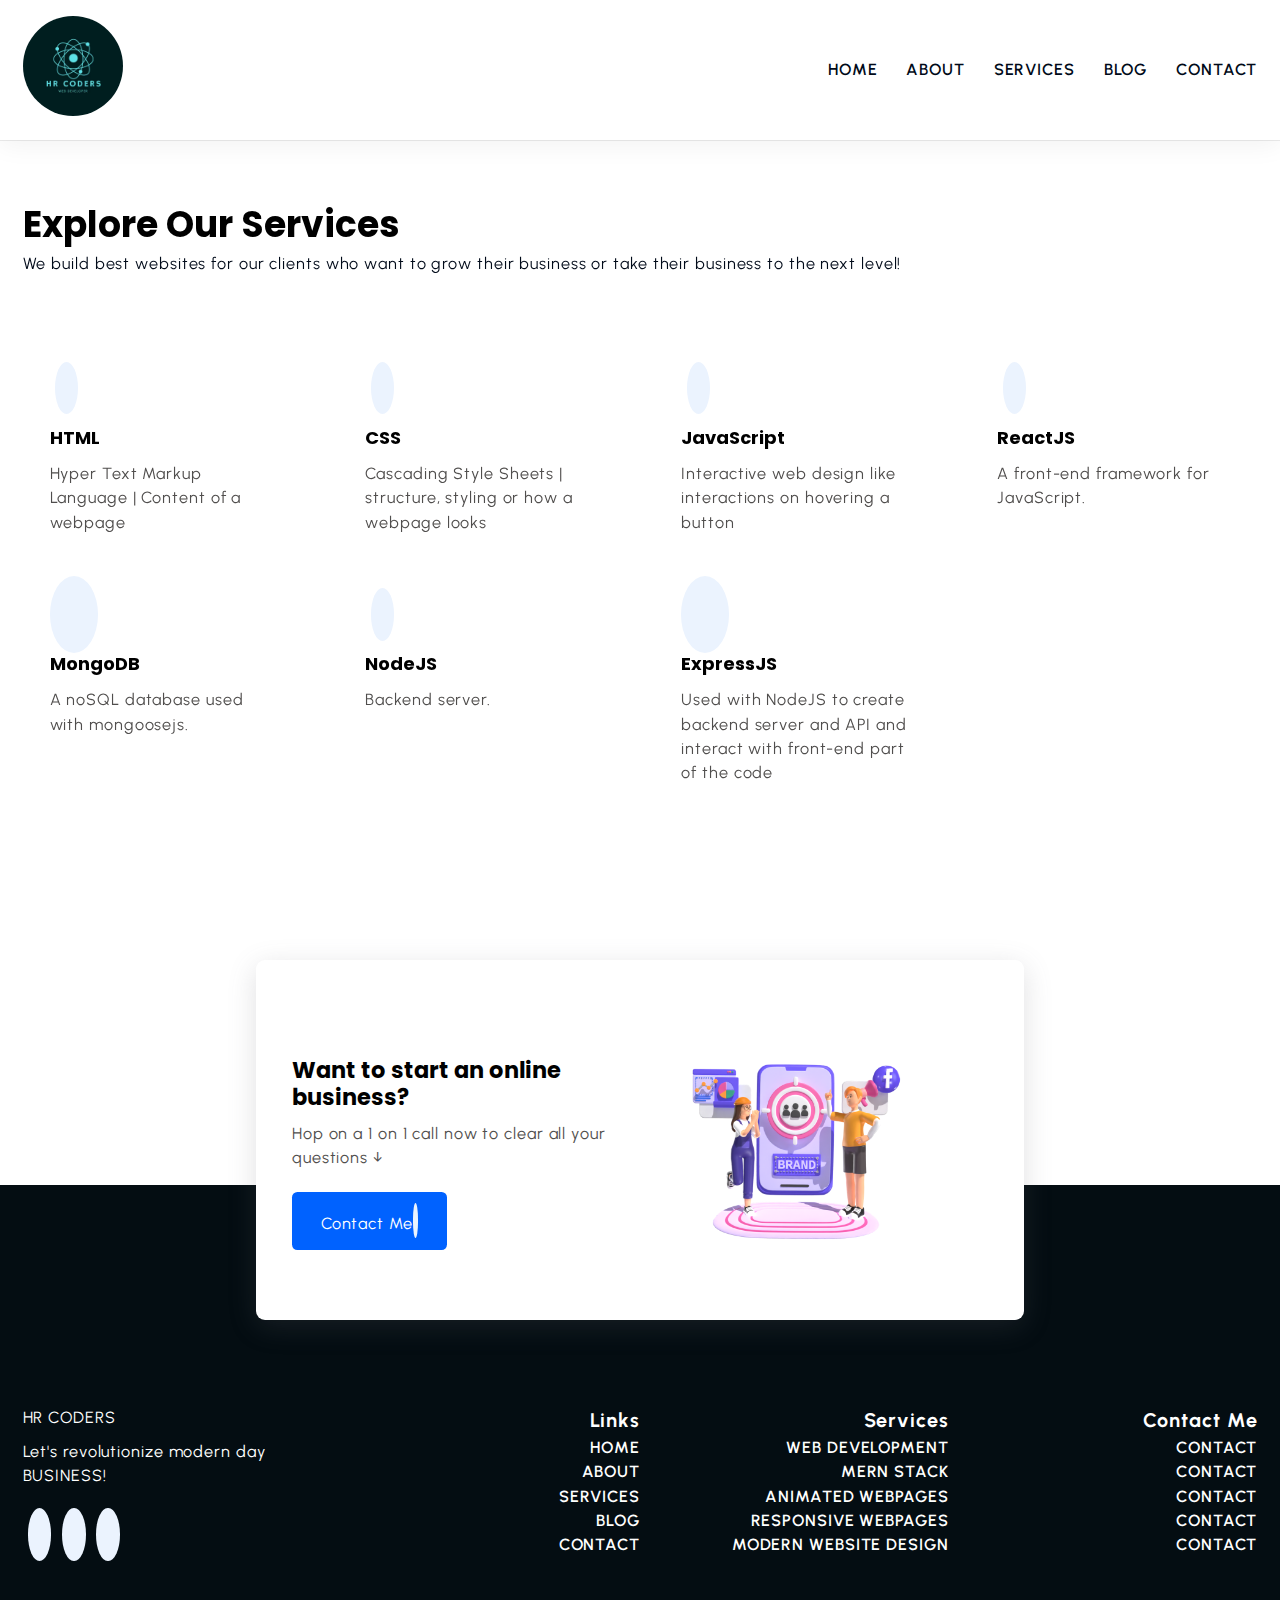
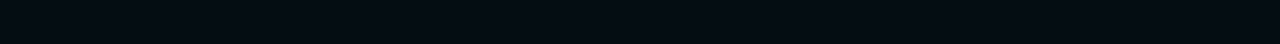
<file: service.html>
<!DOCTYPE html>
<html lang="en">
  <head>
    <meta charset="UTF-8" />
    <meta name="viewport" content="width=device-width, initial-scale=1.0" />
    <title>HR CODERS — SERVICES</title>
    <link rel="stylesheet" href="https://unpkg.com/aos@next/dist/aos.css" />
    <link
      rel="stylesheet"
      href="https://cdnjs.cloudflare.com/ajax/libs/font-awesome/6.5.1/css/all.min.css"
      integrity="sha512-DTOQO9RWCH3ppGqcWaEA1BIZOC6xxalwEsw9c2QQeAIftl+Vegovlnee1c9QX4TctnWMn13TZye+giMm8e2LwA=="
      crossorigin="anonymous"
      referrerpolicy="no-referrer"
    />
    <link rel="stylesheet" href="style.css" />
  </head>
  <body>
    <!-- NAVBAR SECTION START -->
    <header class="section-navbar">
      <div class="container">
        <div class="navbar-brand">
          <a href="index.html">
            <img src="logo.webp" alt="HR_CODERS" width="100px" height="100px" />
          </a>
        </div>
        <nav class="navbar">
          <ul>
            <li class="nav-item">
              <a class="nav-link" href="index.html">Home</a>
            </li>
            <li class="nav-item">
              <a class="nav-link" href="about.html">About</a>
            </li>
            <li class="nav-item">
              <a class="nav-link" href="service.html">Services</a>
            </li>
            <li class="nav-item">
              <a class="nav-link" href="blog.html">Blog</a>
            </li>
            <li class="nav-item">
              <a class="nav-link" href="contact.html">Contact</a>
            </li>
          </ul>
        </nav>
      </div>
    </header>
    <!-- NAVBAR SECTION END -->
    <!-- START SERVICES SECTION -->
    <section class="section-services">
      <div class="container">
        <h2 class="section-common--heading" data-aos="fade-right">
          Explore Our Services
        </h2>
        <p class="section-common--subheading" data-aos="fade-right">
          We build best websites for our clients who want to grow their business
          or take their business to the next level!
        </p>
      </div>

      <div class="container grid grid-four--cols">
        <div class="service-div" data-aos="fade-up">
          <div class="icon">
            <i class="fa-brands fa-html5 fa-beat-fade"></i>
          </div>
          <h3 class="section-common--title">HTML</h3>
          <p>Hyper Text Markup Language | Content of a webpage</p>
        </div>
        <div class="service-div" data-aos="fade-up">
          <div class="icon">
            <i class="fa-brands fa-css3 fa-beat-fade"></i>
          </div>
          <h3 class="section-common--title">CSS</h3>
          <p>
            Cascading Style Sheets | structure, styling or how a webpage looks
          </p>
        </div>
        <div class="service-div" data-aos="fade-up">
          <div class="icon">
            <i class="fa-brands fa-js fa-beat-fade"></i>
          </div>
          <h3 class="section-common--title">JavaScript</h3>
          <p>Interactive web design like interactions on hovering a button</p>
        </div>
        <div class="service-div" data-aos="fade-up">
          <div class="icon">
            <i class="fa-brands fa-react fa-beat"></i>
          </div>
          <h3 class="section-common--title">ReactJS</h3>
          <p>A front-end framework for JavaScript.</p>
        </div>
        <div class="service-div" data-aos="fade-up">
          <div class="icon">
            <i class="fa-solid fa-database fa-beat"></i>
          </div>
          <h3 class="section-common--title">MongoDB</h3>
          <p>A noSQL database used with mongoosejs.</p>
        </div>
        <div class="service-div" data-aos="fade-up">
          <div class="icon">
            <i class="fa-brands fa-node fa-beat" style="color: #ffd43b"></i>
          </div>
          <h3 class="section-common--title">NodeJS</h3>
          <p>Backend server.</p>
        </div>
        <div class="service-div" data-aos="fade-up">
          <div class="icon">
            <i class="fa-solid fa-server fa-beat"></i>
          </div>
          <h3 class="section-common--title">ExpressJS</h3>
          <p>
            Used with NodeJS to create backend server and API and interact with
            front-end part of the code
          </p>
        </div>
      </div>
    </section>
    <!-- END SERVICES SECTION -->
    <!-- START CONTACT SECTION-->
    <div class="section-contact-homepage" id="section-contact-homepage">
      <div class="grid grid-two--cols">
        <div class="contact-content">
          <h2 class="contact-title">Want to start an online business?</h2>
          <p>Hop on a 1 on 1 call now to clear all your questions ↓</p>

          <a class="btn" href="contact.html">
            Contact me <i class="fa-solid fa-arrow-circle-right"></i>
          </a>
        </div>
        <div class="contact-image">
          <img src="images/brand.png" alt="a guy doing coding" />
        </div>
      </div>
    </div>
    <!-- END CONTACT SECTION -->
    <!--START FOOTER-->
    <footer>
      <div class="container grid grid-four--cols">
        <div class="footer-1--div">
          <div class="logo-brand">
            <a href="index.html">HR CODERS</a>
          </div>
          <p>Let's revolutionize modern day BUSINESS!</p>
          <div class="social-footer--icons">
            <a
              href="https://www.linkedin.com/in/hassaan-rumi/"
              target="_blank"
              class="icon"
            >
              <i class="fa-brands fa-linkedin"></i>
            </a>
            <a
              href="https://www.instagram.com/hassaan_rumi/"
              target="_blank"
              class="icon"
            >
              <i class="fa-brands fa-instagram"></i>
            </a>
            <a
              href="https://github.com/gitwithrumi"
              target="_blank"
              class="icon"
            >
              <i class="fa-brands fa-github"></i>
            </a>
          </div>
        </div>
        <div class="footer-2--div">
          <p class="footer-subheading">Links</p>
          <ul>
            <li><a href="index.html">Home</a></li>
            <li><a href="about.html">About</a></li>
            <li><a href="service.html">Services</a></li>
            <li><a href="blog.html">Blog</a></li>
            <li><a href="contact.html">Contact</a></li>
          </ul>
        </div>
        <div class="footer-3--div">
          <p class="footer-subheading">Services</p>
          <ul>
            <li><a href="index.html">Web Development</a></li>
            <li><a href="index.html">MERN STACK</a></li>
            <li><a href="index.html">ANIMATED Webpages</a></li>
            <li><a href="index.html">Responsive Webpages</a></li>
            <li><a href="index.html">MODERN WEBSITE DESIGN</a></li>
          </ul>
        </div>
        <div class="footer-4--div">
          <p class="footer-subheading">Contact Me</p>
          <ul>
            <li><a href="index.html">Contact</a></li>
            <li><a href="index.html">Contact</a></li>
            <li><a href="index.html">Contact</a></li>
            <li><a href="index.html">Contact</a></li>
            <li><a href="index.html">Contact</a></li>
          </ul>
        </div>
      </div>
    </footer>
    <!--END FOOTER-->
    <script src="https://unpkg.com/aos@next/dist/aos.js"></script>
    <script>
      AOS.init();
    </script>
  </body>
</html>
</file>
<file: style.css>
@import url("https://fonts.googleapis.com/css2?family=Urbanist:ital,wght@0,100..900;1,100..900&display=swap");
@import url("https://fonts.googleapis.com/css2?family=Poppins:ital,wght@0,100;0,200;0,300;0,400;0,500;0,600;0,700;0,800;0,900;1,100;1,200;1,300;1,400;1,500;1,600;1,700;1,800;1,900&display=swap");
/* base rules */
* {
  margin: 0;
  padding: 0;
  box-sizing: border-box;
  font-family: "Urbanist", sans-serif;
}
html {
  font-size: 62.5%;
}
h1,
h2,
h3,
h4,
h5,
h6 {
  font-family: "Poppins", sans-serif;
}
p,
li,
a,
label {
  font-family: "Urbanist", sans-serif;
  font-size: 1.8rem;
  letter-spacing: 0.1rem;
  font-weight: 400;
  color: var(--paragraph-color);
  line-height: 1.5;
}
a {
  text-decoration: none;
}
li {
  list-style: none;
}

/* theme styles */

:root {
  --main-color: #0062ff;
  --supporting-color: #ebf3fe;
  --font-color: #424242;
  --bg-color: #fff;
  --heading-color: #000a19;
  --paragraph-color: #504e4d;
  --hero-heading--color: #003b99;
  --btn-hover-clr: #003b99;
  --btn-box-shadow: rgba(100, 100, 111, 0.2) 0px 7px 29px 0px;
}

/* layout */
.container {
  max-width: 142rem;
  margin: 0 auto;
  padding: 9.6rem 2.4rem;
}
.grid {
  display: grid;
}
.grid-two--cols {
  grid-template-columns: repeat(2, 1fr);
}
.grid-three--cols {
  grid-template-columns: repeat(3, 1fr);
}
.grid-four--cols {
  grid-template-columns: repeat(4, 1fr);
}
/* module/reusable */

/* .section-why--choose .container,
.section-services .container,
.section-about .container,
.section-contact .container {
  padding-top: 6.4rem;
  padding-bottom: 2.4rem;
} */
:is(.section-why--choose, .section-services, .section-about, .section-contact)
  .container {
  padding-top: 6.4rem;
  padding-bottom: 2.4rem;
}

.section-common--heading {
  font-size: 4rem;
  font-weight: 700;
  text-transform: capitalize;
}
.section-common--subheading {
  color: var(--heading-color);
}
.section-common--title {
  font-size: 2rem;
  margin: 2.4rem 0 1.2rem 0;
}
.icon img {
  padding: 14px;
  background-color: var(--supporting-color);
  border-radius: 50%;
  width: 140px;
  height: auto;
  transition: all 0.3s linear;
}

.btn {
  display: inline-block;
  padding: 1.2rem 3.2rem;
  background-color: var(--main-color);
  color: var(--bg-color);
  border-radius: 0.6rem;
}

.fa-brands {
  padding: 24px;
  background-color: var(--supporting-color);
  font-size: 24px;
  border-radius: 50%;
}
.fa-solid {
  padding: 24px;
  background-color: var(--supporting-color);
  font-size: 24px;
  border-radius: 50%;
}

/* states */

.btn:hover {
  background-color: var(--btn-hover-clr);
  cursor: pointer;
  box-shadow: var(--btn-box-shadow);
}

/* Navigation Start ****/
.section-navbar {
  width: 100%;
  box-shadow: rgba(0, 0, 0, 0.05) 0px 6px 24px 0px,
    rgba(0, 0, 0, 0.08) 0px 0px 0px 1px;
}
.section-navbar .container {
  display: flex;
  justify-content: space-between;
  align-items: center;
  padding: 1.8rem 2.4rem;
}
.navbar-brand a img {
  border-radius: 50%;
}
.section-navbar nav.navbar ul {
  display: flex;
  gap: 3.2rem;
}
li a {
  color: var(--heading-color);
  text-transform: uppercase;
  font-weight: 600;
  display: inline-block;
  position: relative;
}
li a::after {
  content: "";
  position: absolute;
  bottom: -2px;
  left: 0;
  width: 0%;
  border-bottom: 2px solid var(--main-color);
  transition: all 0.3s linear;
}
li a:hover::after {
  width: 100%;
}
li a:hover {
  color: var(--main-color);
}

/* Navigation End ****/

/** HERO START **/
main {
  position: relative;
  background-image: linear-gradient(
    to top right,
    #3d86fa,
    #649efb,
    #72a6f9,
    #a4c7ff,
    #fff
  );
}
.hero-subheading {
  text-transform: uppercase;
  letter-spacing: 0.2rem;
  font-size: 1.7rem;
  word-spacing: 0.2rem;
  color: var(--hero-heading--color);
  font-weight: 600;
}
.hero-heading {
  font-size: 5.8rem;
  color: var(--hero-heading--color);
  font-weight: 700;
}
.hero-para {
  color: var(--bg-color);
  margin: 2rem 0 4.2rem 0;
}
.section-hero .grid {
  align-items: center;
  gap: 6.4rem;
}
.section-hero--image {
  width: 100%;
  height: auto;
}
/* WAVES FOR IMAGE */
.custom-shape-divider-bottom-1710210015 {
  position: absolute;
  bottom: 0;
  left: 0;
  width: 100%;
  overflow: hidden;
  line-height: 0;
  transform: rotate(180deg);
}

.custom-shape-divider-bottom-1710210015 svg {
  position: relative;
  display: block;
  width: calc(100% + 1.3px);
  height: 120px;
}

.custom-shape-divider-bottom-1710210015 .shape-fill {
  fill: #ffffff;
}
/** HERO END **/
/** ABOUT SECTION START **/
.section-about .about-div {
  text-align: center;
}
.section-about .grid {
  gap: 2.8rem;
}
.about-div .icon img:hover {
  transform: rotate(360deg);
  background-image: linear-gradient(to right, #0575e6, #021b79);
}
/** ABOUT SECTION END **/
/** SERVICES SECCTION START **/

.section-services .grid-four--cols {
  gap: 3.2rem;
}

.service-div {
  padding: 2rem 3rem;
}
.service-div:nth-child(1) .icon .fa-brands {
  color: #68bf9b;
}
.service-div:nth-child(2) .icon .fa-brands {
  color: #003b99;
}
.service-div:nth-child(3) .icon .fa-brands {
  color: #e2ec5d;
}
.service-div:nth-child(4) .icon .fa-brands {
  color: var(--main-color);
}
.service-div:nth-child(6) .icon .fa-brands {
  color: var(--main-color);
}
.service-div:nth-child(7) .icon .fa-solid {
  color: var(--main-color);
}
.service-div:hover {
  box-shadow: var(--btn-box-shadow);
}

/** SERVICES SECCTION END **/

/** WHY CHOOSE SECTION START **/
.section-why--choose .grid {
  gap: 9.6rem;
}
.why-choose--div {
  margin-top: 3.2rem;
}
.section-why--choose .why-choose--left .why-choose--div {
  display: flex;
  flex-direction: column;
  justify-content: center;
  align-items: end;
  text-align: end;
}
.why-choose--center img {
  width: 90%;
  height: auto;
}
.why-choose--center,
figure {
  display: flex;
  align-items: center;
  justify-content: center;
}
.why-choose--center figure {
  position: relative;
}
.why-choose--center figure::before,
.why-choose--center figure::after {
  content: "";
  position: absolute;
  top: 50%;
  left: 50%;
  transform: translate(-50%, -50%);
  background-color: var(--main-color);
  width: 45rem;
  height: 45rem;
  border-radius: 50%;
  z-index: -1;
}
@keyframes circle {
  0% {
    background-color: #b3d0ff;
  }
  25% {
    background-color: #80b1ff;
  }
  50% {
    background-color: #4d91ff;
  }
  75% {
    background-color: #99c0ff;
  }
  100% {
    background-color: #3381ff;
  }
}
.why-choose--center figure::before {
  animation: circle 5s linear alternate infinite;
}
.why-choose--center figure::after {
  width: 50rem;
  height: 50rem;
  background-color: transparent;
  border: 2px solid var(--supporting-color);
}
.section-why--choose .why-choose--right .why-choose--div {
  display: flex;
  flex-direction: column;
  justify-content: center;
  align-items: start;
  text-align: start;
}
.common-text--highlight {
  width: 6rem;
  aspect-ratio: 1;
  border-radius: 50%;
  background-color: var(--supporting-color);
  color: var(--main-color);
  display: flex;
  justify-content: center;
  align-items: center;
  font-size: 2.4rem;
  font-weight: 700;
}
/** WHY CHOOSE SECTION END **/
/** START Contact home  section **/
.section-contact-homepage {
  width: 60%;
  height: 40rem;
  margin: 0 auto;
  padding: 4rem;
  padding-bottom: 0px;
  box-shadow: var(--btn-box-shadow);
  border-radius: 1rem;
  position: relative;
  z-index: 1;
  background-color: #fff;
  bottom: -15rem;
}
.section-contact-homepage .grid {
  align-items: center;
}
.section-contact-homepage .contact-image img {
  width: 90%;
}
.contact-title {
  font-size: 2.5rem;
  line-height: 1.2;
}
.contact-content p {
  margin: 1.2rem 0 2.4rem 0;
}
.contact-content .fa-solid {
  padding: 0.3rem;
  color: #000;
}
.contact-content a {
  color: #fff;
  text-transform: capitalize;
}
/** END Contact home  section **/

/** START CONTACT PAGE **/
.mb-3 {
  margin-bottom: 3.2rem;
}
label {
  display: block;
  font-weight: 600;
}
input,
textarea {
  width: 100%;
  padding: 1.4rem 2.4rem;
  font-size: 1.7rem;
}
.btn-submit {
  font-size: 1.8rem;
  border: none;
  text-transform: capitalize;
}
.contact-content .grid {
  gap: 6.4rem;
}
.section-contact .grid {
  gap: 4.4rem;
  align-items: center;
}
/** END CONTACT PAGE **/

/** START FOOTER **/
footer {
  background-color: #040d12;
  padding-top: 15rem;
}
footer .grid {
  text-align: right;
}
footer * {
  color: white !important;
}
.footer-subheading {
  font-size: 2.2rem;
  font-weight: 700;
}
.footer-1--div {
  text-align: left;
}
.footer-1--div p {
  margin: 1rem 0 3.2rem 0;
}
.icon i.fa-brands {
  color: #000 !important;
  padding: 1.3rem;
  font-weight: 100;
  transition: all 0.3s linear;
  margin: 0 0.6rem;
}
.icon i.fa-brands:hover {
  background-color: var(--btn-hover-clr);
  color: #fff !important;
  rotate: 360deg;
}
/** END FOOTER **/
/** SCROLL BAR **/
::-webkit-scrollbar {
  width: 1rem;
}
::-webkit-scrollbar-track {
  background-color: var(--supporting-color);
}
::-webkit-scrollbar-thumb {
  background: var(--main-color);
  border-radius: 5rem;
}
::-webkit-scrollbar-thumb:hover {
  background: var(--btn-hover-clr);
}
/** SCROLL BAR END **/
/********* MEDIA QUERIES ****************/

@media (width <= 1380px) {
  html {
    font-size: 56.25%;
  }
  .section-hero--image img {
    width: 90%;
  }
}
@media (width <= 1200px) {
  html {
    font-size: 54%;
  }
  :is(
      .section-about,
      .section-hero,
      .section-services,
      .section-contact-homepage,
      .section-why--choose
    ) {
    .grid {
      gap: 6.4rem;
    }
  }
  .section-why--choose {
    & .why-choose--center {
      order: 1;

      & figure::before {
        width: 0;
        height: 0;
        background: transparent;
        padding: 0;
      }
      & figure::after {
        width: 0;
        height: 0;
        background: transparent;
        padding: 0;
      }
    }
    & .why-choose--left {
      order: 2;
    }
    & .why-choose--right {
      order: 3;
    }
  }
}
@media (width <= 1100px) {
  .section-services .grid-four--cols {
    grid-template-columns: repeat(auto-fit, minmax(250px, 1fr));
  }
}
@media (width <= 998px) {
  .section-hero {
    height: auto;
    padding-bottom: 5rem;
  }
  .section-hero .grid-two--cols {
    grid-template-columns: 1fr;
  }
  .section-hero--image {
    order: 1;
    & img {
      width: 60%;
      height: 400px;
    }
  }
  .section-hero--content {
    order: 2;
  }
  .section-about .about-div {
    text-align: left;
  }
  footer .grid-four--cols {
    text-align: left;
    grid-template-columns: repeat(3, minmax(250px, 1fr));
    & .footer-1--div {
      grid-row: 2/3;
      grid-column: 1/-1;
      margin-top: 6.4rem;
    }
  }
}
@media (width <= 768px) {
  .grid-two--cols,
  .grid-three--cols {
    grid-template-columns: 1fr;
  }
  .section-hero .section-hero--content .hero-heading {
    font-size: 3.2rem;
  }
  .hero-subheading {
    font-size: 1.8rem;
  }
  .section-common--heading {
    font-size: 2.6rem;
    text-align: justify;
  }
  .section-commom--title {
    font-size: 2rem;
    text-align: justify;
  }
  .section-common--subheading {
    font-size: 2.3rem;
    text-align: justify;
  }
  .common-text--highlight {
    text-align: justify;
  }
  .section-why--choose {
    text-align: justify;
  }
  .contact-title {
    font-size: 2rem;
  }
  .section-navbar .container {
    display: flex;
    flex-direction: column;

    & .navbar-brand {
      text-align: center;
      margin-bottom: 2.4rem;
    }
  }
  .section-hero .grid .hero-heading {
    font-size: 3.6rem;
  }
  .section-hero--image {
    & img {
      width: 70%;
      height: 250px;
    }
  }
  .section-why--choose {
    & img {
      width: 30%;
    }
    & .why-choose--left .why-choose--div {
      align-items: start;
      text-align: left;
    }
  }
  .section-contact-homepage {
    width: 50%;
    height: auto;
    bottom: -14rem;
  }
  .section-contact-homepage .contact-image img {
    display: none !important;
    width: 0;
    height: 0;
  }
  footer .grid-four--cols {
    text-align: center;
    grid-template-columns: 1fr;
    & .footer-1--div {
      grid-row: 1/3;
      margin-top: 1.5rem;
      margin-bottom: 3rem;
      text-align: center;
    }
  }
  footer .grid {
    gap: 4rem;
  }
}
@media (width <= 480px) {
  .section-navbar nav.navbar ul {
    gap: 0.82rem;
  }
  .nav-item a {
    font-size: 1.7rem;
  }
}
@media (width <= 350px) {
  .nav-item a {
    font-size: 1.5rem;
  }
}

/********* MEDIA QUERIES ****************/
</file>
